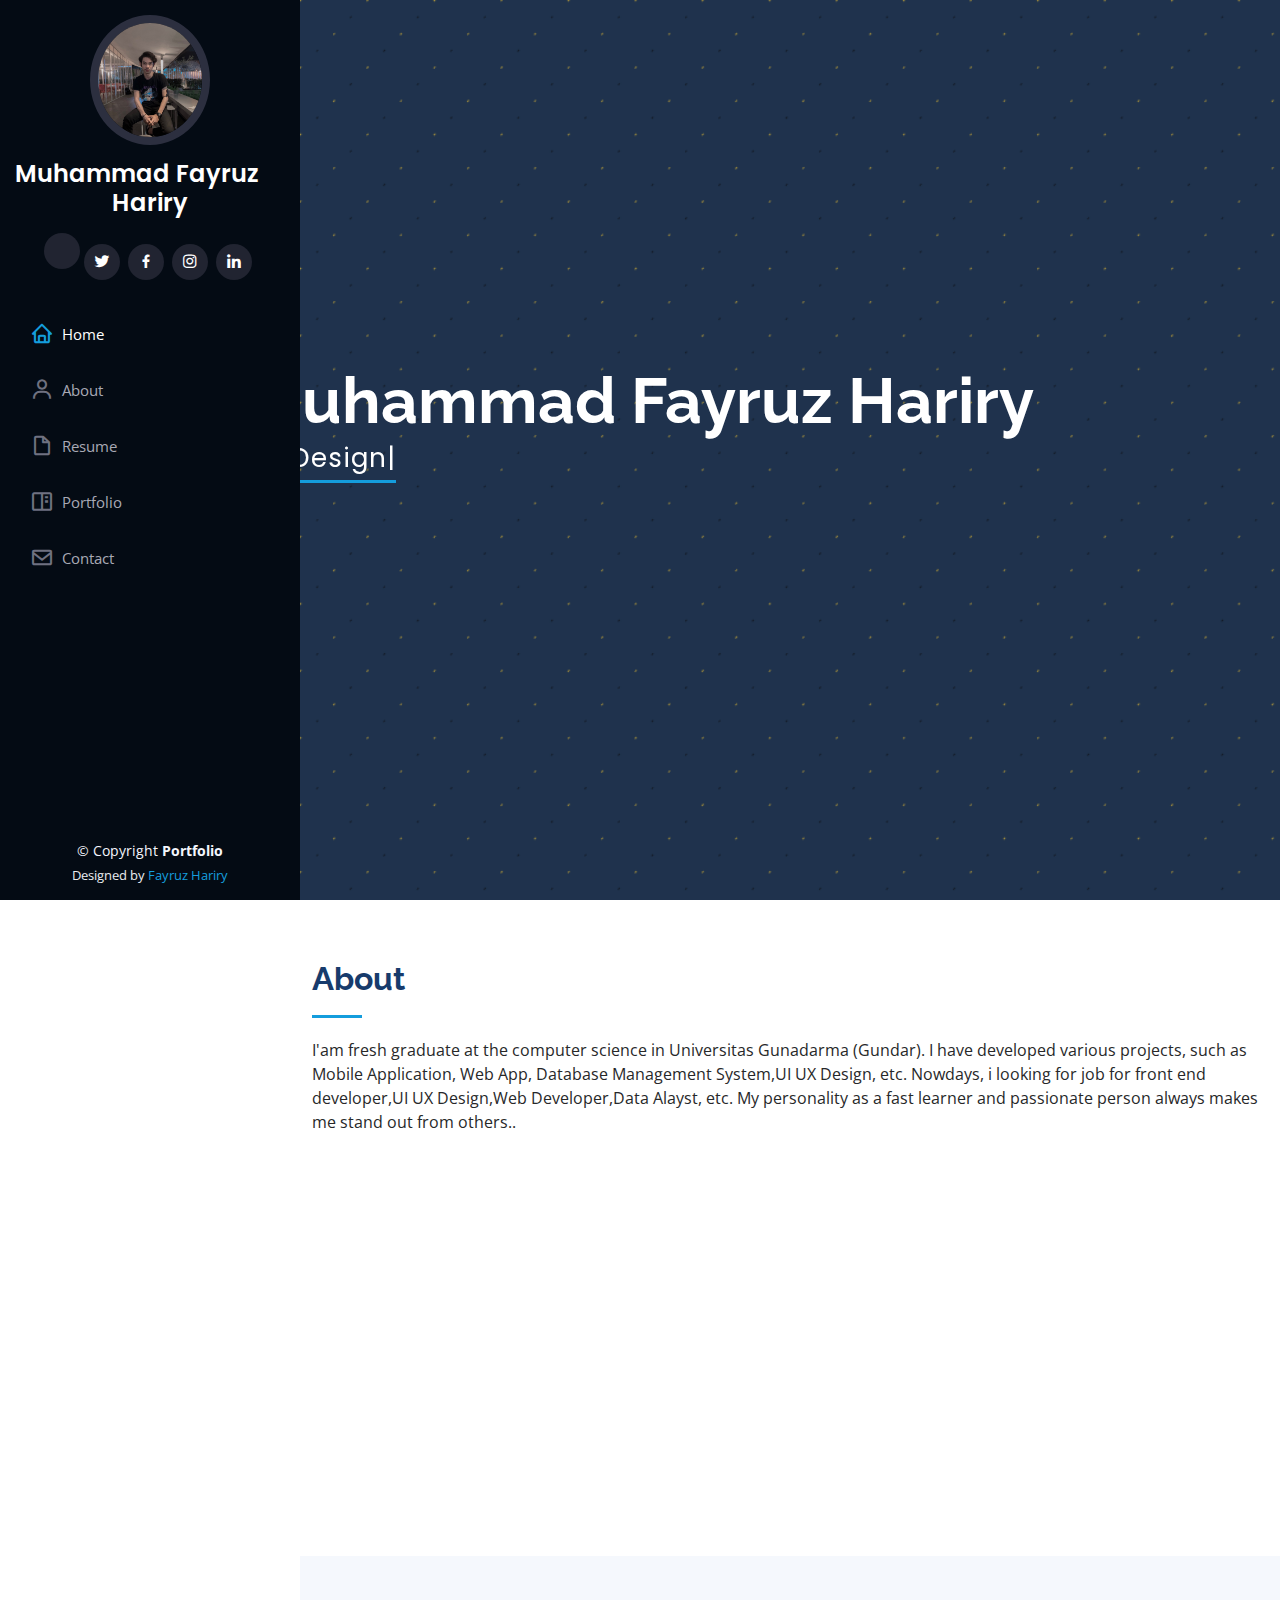
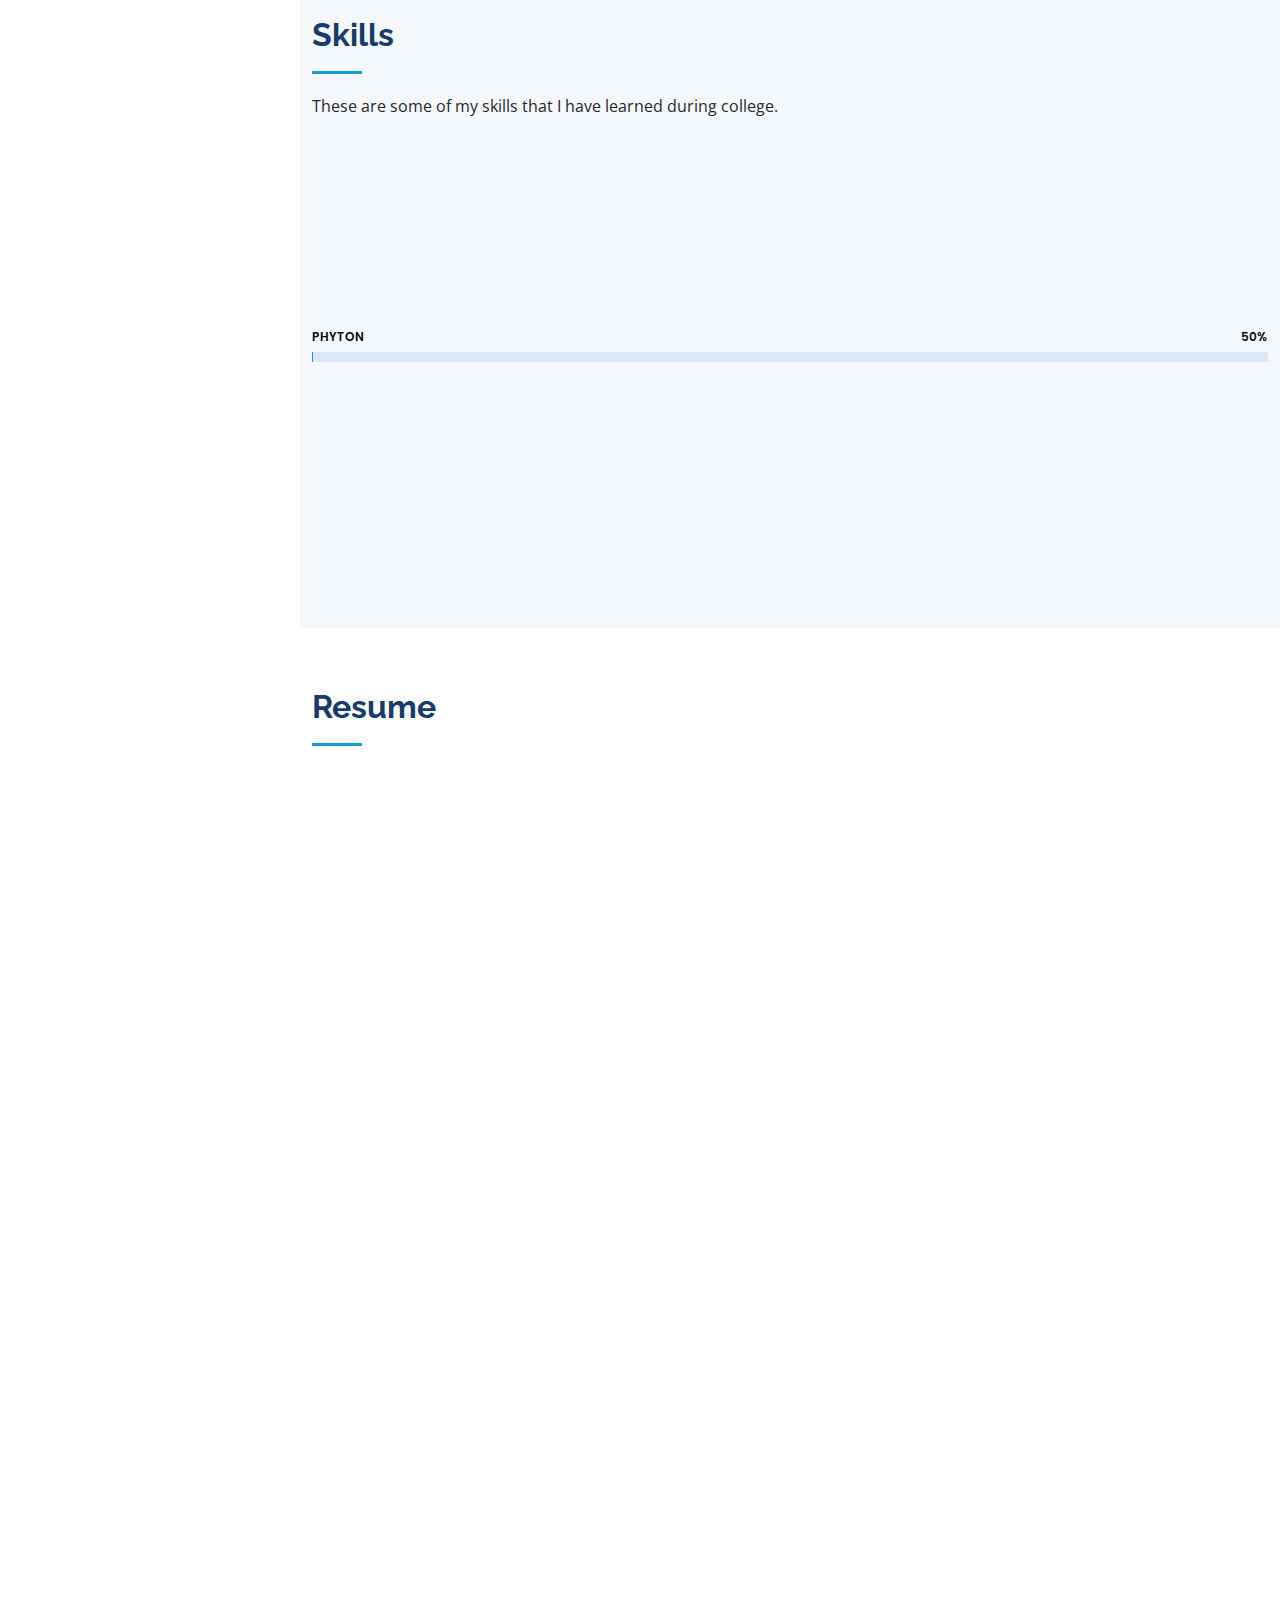
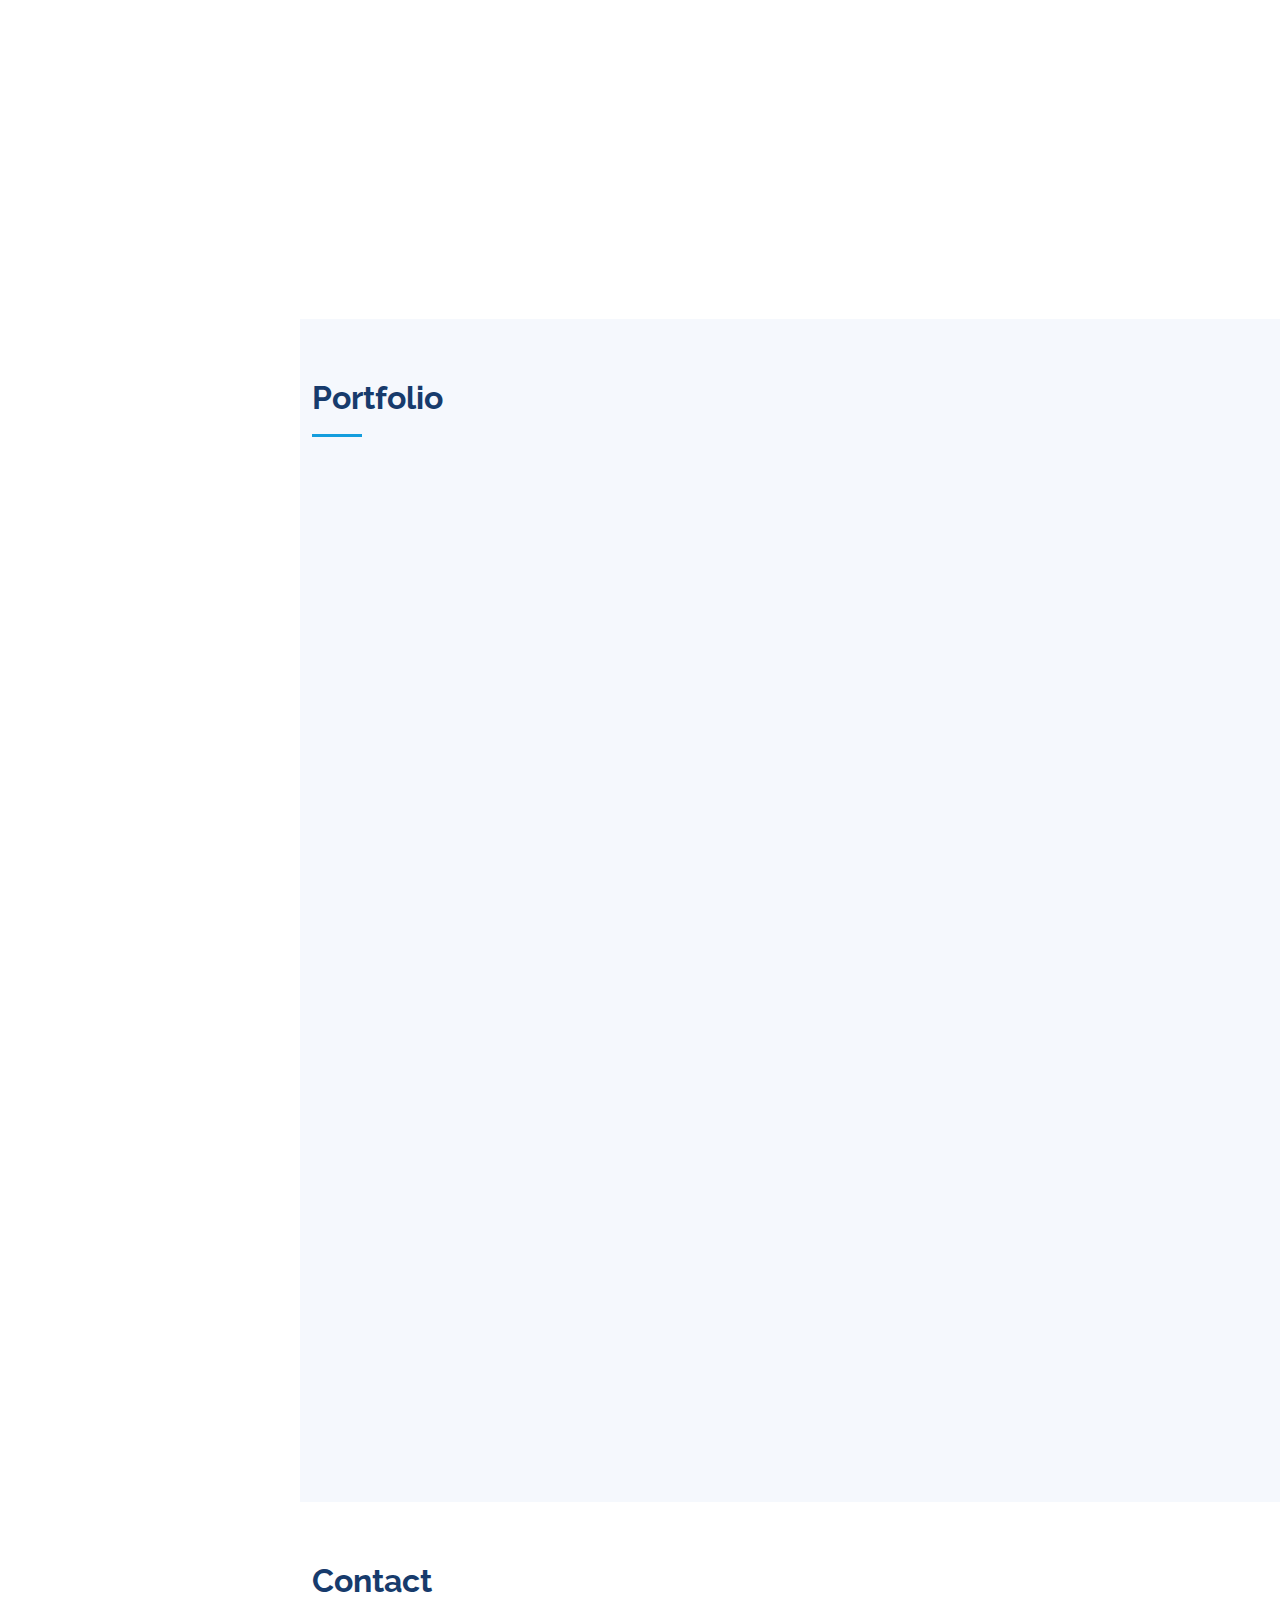
<file: index.html>
<!DOCTYPE html>
<html lang="en">

<head>

  <title>Website Portfolio - Index</title>
  <meta content="" name="description">
  <meta content="" name="keywords">

  <!-- Favicons -->
  <link href="assets/img/fayruz.jpeg" rel="icon">
  <link href="assets/img/fayruz.jpeg" rel="apple-touch-icon">

  <!-- Google Fonts -->
  <link href="https://fonts.googleapis.com/css?family=Open+Sans:300,300i,400,400i,600,600i,700,700i|Raleway:300,300i,400,400i,500,500i,600,600i,700,700i|Poppins:300,300i,400,400i,500,500i,600,600i,700,700i" rel="stylesheet">

  <!-- Vendor CSS Files -->
  <link href="assets/vendor/aos/aos.css" rel="stylesheet">
  <link href="assets/vendor/bootstrap/css/bootstrap.min.css" rel="stylesheet">
  <link href="assets/vendor/bootstrap-icons/bootstrap-icons.css" rel="stylesheet">
  <link href="assets/vendor/boxicons/css/boxicons.min.css" rel="stylesheet">
  <link href="assets/vendor/glightbox/css/glightbox.min.css" rel="stylesheet">
  <link href="assets/vendor/swiper/swiper-bundle.min.css" rel="stylesheet">

  <!-- Template Main CSS File -->
  <link href="assets/css/style1.css" rel="stylesheet">

  <!-- =======================================================
  * Template Name: iPortfolio - v3.7.0
  * Template URL: https://bootstrapmade.com/iportfolio-bootstrap-portfolio-websites-template/
  * Author: BootstrapMade.com
  * License: https://bootstrapmade.com/license/
  ======================================================== -->
</head>

<body>

  <!-- ======= Mobile nav toggle button ======= -->
  <i class="bi bi-list mobile-nav-toggle d-xl-none"></i>

  <!-- ======= Header ======= -->
  <header id="header">
    <div class="d-flex flex-column">

      <div class="profile">
        <img src="assets/img/fayruz.jpeg" alt="" class="img-fluid rounded-circle">
        <h1 class="text-light"><a href="index.html">Muhammad Fayruz Hariry</h1>
        <div class="social-links mt-3 text-center">
          <a href="https://twitter.com/fayruzhariry" target="_blank" class="twitter"><i class="bx bxl-twitter"></i></a>
          <a href="https://www.facebook.com/fayruz.hariry/" target="_blank" class="facebook"><i class="bx bxl-facebook"></i></a>
          <a href="https://www.instagram.com/fayruzhariry/"  target="_blank"class="instagram"><i class="bx bxl-instagram"></i></a>
          <a href="https://www.linkedin.com/in/fayruz-hariry-027bb1176/" target="_blank" class="linkedin"><i class="bx bxl-linkedin"></i></a>
        </div>
      </div>

      <nav id="navbar" class="nav-menu navbar">
        <ul>
          <li><a href="#hero" class="nav-link scrollto active"><i class="bx bx-home"></i> <span>Home</span></a></li>
          <li><a href="#about" class="nav-link scrollto"><i class="bx bx-user"></i> <span>About</span></a></li>
          <li><a href="#resume" class="nav-link scrollto"><i class="bx bx-file-blank"></i> <span>Resume</span></a></li>
          <li><a href="#portfolio" class="nav-link scrollto"><i class="bx bx-book-content"></i> <span>Portfolio</span></a></li>
          <li><a href="#contact" class="nav-link scrollto"><i class="bx bx-envelope"></i> <span>Contact</span></a></li>
        </ul>
      </nav><!-- .nav-menu -->
    </div>
  </header><!-- End Header -->

  <!-- ======= Hero Section ======= -->
  <section id="hero" class="d-flex flex-column justify-content-center align-items-center">
    <div class="hero-container" data-aos="fade-in">
      <h1>Muhammad Fayruz Hariry</h1>
      <p>I'm <span class="typed" data-typed-items="Designer,Front End Developer,Back End Develper,Web Developer"></span></p>
    </div>
  </section><!-- End Hero -->

  <main id="main">

    <!-- ======= About Section ======= -->
    <section id="about" class="about">
      <div class="container">

        <div class="section-title">
          <h2>About</h2>
          <p> I'am fresh graduate at the computer science in Universitas Gunadarma (Gundar). I have developed various projects, such as Mobile Application, Web App, Database Management System,UI UX Design, etc. Nowdays, i looking for job for front end developer,UI UX Design,Web Developer,Data Alayst, etc. My personality as a fast learner and passionate person always makes me stand out from others..</p>
        </div>

        <div class="row">
          <div class="col-lg-4" data-aos="fade-right">
            <img src="assets/img/fayruz.jpeg" class="img-fluid" alt="">
          </div>
          <div class="col-lg-8 pt-4 pt-lg-0 content" data-aos="fade-left">
            <h3>Front End Developer &amp; Web Developer.</h3>
            <p class="fst-italic">
             A brief description of my biodata is below
            </p>
            <div class="row">
              <div class="col-lg-6">
                <ul>
                  <li><i class="bi bi-chevron-right"></i> <strong>Birthday:</strong> <span>21 Februari 1999</span></li>
                  <li><i class="bi bi-chevron-right"></i> <strong>Website:</strong> <span>https://porto-phi.vercel.app/</span></li>
                  <li><i class="bi bi-chevron-right"></i> <strong>Phone:</strong> <span>+62 813 8209 4982</span></li>
                  <li><i class="bi bi-chevron-right"></i> <strong>City:</strong> <span>Tangerang,Banten Indonesia</span></li>
                </ul>
              </div>
              <div class="col-lg-6">
                <ul>
                  <li><i class="bi bi-chevron-right"></i> <strong>Age:</strong> <span>23</span></li>
                  <li><i class="bi bi-chevron-right"></i> <strong>Degree:</strong> <span>Bachelor Degree in Information System</span></li>
                  <li><i class="bi bi-chevron-right"></i> <strong>Email :</strong> <span>fayruzhariryy@gmail.com</span></li>
                  <li><i class="bi bi-chevron-right"></i> <strong>Freelance:</strong> <span>Available</span></li>
                </ul>
              </div>
            </div>
            <p>
            </p>
          </div>
        </div>

      </div>
    </section><!-- End About Section -->


    <!-- ======= Skills Section ======= -->
    <section id="skills" class="skills section-bg">
      <div class="container">

        <div class="section-title">
          <h2>Skills</h2>
          <p>These are some of my skills that I have learned during college.</p>
        </div>

        <div class="row skills-content">

          <div class="col-lg-6" data-aos="fade-up">

            <div class="progress">
              <span class="skill">HTML <i class="val">80%</i></span>
              <div class="progress-bar-wrap">
                <div class="progress-bar" role="progressbar" aria-valuenow="80" aria-valuemin="0" aria-valuemax="100"></div>
              </div>
            </div>

            <div class="progress">
              <span class="skill">CSS <i class="val">70%</i></span>
              <div class="progress-bar-wrap">
                <div class="progress-bar" role="progressbar" aria-valuenow="70" aria-valuemin="0" aria-valuemax="100"></div>
              </div>
            </div>

            <div class="progress">
              <span class="skill">JavaScript <i class="val">70%</i></span>
              <div class="progress-bar-wrap">
                <div class="progress-bar" role="progressbar" aria-valuenow="70" aria-valuemin="0" aria-valuemax="100"></div>
              </div>
            </div>

          </div>

          <div class="progress">
            <span class="skill">Phyton <i class="val">50%</i></span>
            <div class="progress-bar-wrap">
              <div class="progress-bar" role="progressbar" aria-valuenow="50" aria-valuemin="0" aria-valuemax="100"></div>
            </div>
          </div>

        </div>

          <div class="col-lg-6" data-aos="fade-up" data-aos-delay="100">

            <div class="progress">
              <span class="skill">PHP <i class="val">80%</i></span>
              <div class="progress-bar-wrap">
                <div class="progress-bar" role="progressbar" aria-valuenow="80" aria-valuemin="0" aria-valuemax="100"></div>
              </div>
            </div>

            <div class="progress">
              <span class="skill">Laravel <i class="val">70%</i></span>
              <div class="progress-bar-wrap">
                <div class="progress-bar" role="progressbar" aria-valuenow="70" aria-valuemin="0" aria-valuemax="100"></div>
              </div>
            </div>

            <div class="progress">
              <span class="skill">Photoshop <i class="val">55%</i></span>
              <div class="progress-bar-wrap">
                <div class="progress-bar" role="progressbar" aria-valuenow="55" aria-valuemin="0" aria-valuemax="100"></div>
              </div>
            </div>

          </div>

        </div>

      </div>
    </section><!-- End Skills Section -->

    <!-- ======= Resume Section ======= -->
    <section id="resume" class="resume">
      <div class="container">

        <div class="section-title">
          <h2>Resume</h2>
          <p></p>
        </div>

        <div class="row">
          <div class="col-lg-6" data-aos="fade-up">
            <h3 class="resume-title">Sumary</h3>
            <div class="resume-item pb-0">
              <h4>Muhammad Fayruz Hariry</h4>
              <p><em> 2 years experience in making websites during my college life I have created 3 different websites</em></p>
              <ul>
                <li>Komplek Departemen Keuangan Jalan Merapi No 22,Tangerang Banten</li>
                <li>0813 8209 4982</li>
                <li>fayruzhariryy@gmail.com</li>
              </ul>
            </div>

            <h3 class="resume-title">Education</h3>
            <div class="resume-item">
              <h4>Bachelor Degree &amp; Information System</h4>
              <h5>2017 - 2021</h5>
              <p><em>Gunadarma University</em></p>
              <p>Mengikuti Seminar
               <p>" Approaching Artical Intelligence on Liberating Human Needs"</p> 
               <p>" Be More Productive with Visual Intelligent System"</p> 
                Mengikuti Workshop
                <p>"Building Website Using HTML 5"</p>
                Mengikuti Lomba
                <p>"UI/UX Competition 2020"</p>
            </div>
          <div class="col-lg-6" data-aos="fade-up" data-aos-delay="100">
            <h3 class="resume-title">Professional Experience</h3>
            <div class="resume-item">
              <h4>Indonesian Contemporary Art And Design</h4>
              <h5>October 2019 - Desember 2019</h5>
              <p><em>Art Handling</em></p>
              <ul>
                <li>Set the layout of the painting</li>
                <li>Decorating exhibitions </li>
                <li>Displaying paintings or items to be displayed</li>
              </ul>
            </div>
            <div class="col-lg-6" data-aos="fade-up" data-aos-delay="100">
              <h3 class="resume-title">Professional Experience</h3>
              <div class="resume-item">
                <h4>Pekan Olahraga Banten</h4>
                <h5>Januari 2018 - February 2018</h5>
                <p><em>Liaison Officer</em></p>
                <ul>
                  <li>Monitoring athletes</li>
                  <li>Provide information to athletes about the venue </li>
                  <li>Accompany Athletes at the opening and closing</li>
                </ul>
              </div>
            <div class="resume-item">
              <h4>Big Bad Wolf</h4>
              <h5>February 2020 - March 2020</h5>
              <p><em>Spotting</em></p>
              <ul>
                <li>Arrange various kinds of books to give to the Floor section</li>
                <li>Set book code</li>
                <li>Pay attention if the book on the floor is about to run out, then it must be delivered again</li>
              </ul>
            </div>
          </div>
        </div>

      </div>
    </section><!-- End Resume Section -->

    <!-- ======= Portfolio Section ======= -->
    <section id="portfolio" class="portfolio section-bg">
      <div class="container">

        <div class="section-title">
          <h2>Portfolio</h2>
        </div>

        <div class="row" data-aos="fade-up">
          <div class="col-lg-12 d-flex justify-content-center">
            <ul id="portfolio-flters">
              <li data-filter="*" class="filter-active">All</li>
              <li data-filter=".filter-app">App</li>
              <li data-filter=".filter-web">Web</li>
            </ul>
          </div>
        </div>

        <div class="row portfolio-container" data-aos="fade-up" data-aos-delay="100">

          <div class="col-lg-4 col-md-6 portfolio-item filter-app">
            <div class="portfolio-wrap">
              <img src="assets/img/portfolio/LoginPSB.PNG" class="img-fluid" alt="">
              <div class="portfolio-links">
                <a href="assets/img/portfolio/LoginPSB.PNG" data-gallery="portfolioGallery" class="portfolio-lightbox" title="App 1"><i class="bx bx-plus"></i></a>
              </div>
            </div>
          </div>

          <div class="col-lg-4 col-md-6 portfolio-item filter-web">
            <div class="portfolio-wrap">
              <img src="assets/img/portfolio/mapel.png" class="img-fluid" alt="">
              <div class="portfolio-links">
                <a href="assets/img/portfolio/mapel.png" data-gallery="portfolioGallery" class="portfolio-lightbox" title="Web 3"><i class="bx bx-plus"></i></a>
              </div>
            </div>
          </div>

          <div class="col-lg-4 col-md-6 portfolio-item filter-app">
            <div class="portfolio-wrap">
              <img src="assets/img/portfolio/jadwal.png" class="img-fluid" alt="">
              <div class="portfolio-links">
                <a href="assets/img/portfolio/jadwal.png" data-gallery="portfolioGallery" class="portfolio-lightbox" title="App 2"><i class="bx bx-plus"></i></a>
              </div>
            </div>
          </div>

          <div class="col-lg-4 col-md-6 portfolio-item filter-card">
            <div class="portfolio-wrap">
              <img src="assets/img/portfolio/pembayaran.png" class="img-fluid" alt="">
              <div class="portfolio-links">
                <a href="assets/img/portfolio/pembayaran.png" data-gallery="portfolioGallery" class="portfolio-lightbox" title="Card 2"><i class="bx bx-plus"></i></a>
              </div>
            </div>
          </div>

          <div class="col-lg-4 col-md-6 portfolio-item filter-web">
            <div class="portfolio-wrap">
              <img src="assets/img/portfolio/uiux1.jpeg" class="img-fluid" alt="">
              <div class="portfolio-links">
                <a href="assets/img/portfolio/uiux1.jpeg" data-gallery="portfolioGallery" class="portfolio-lightbox" title="Web 2"><i class="bx bx-plus"></i></a>
              </div>
            </div>
          </div>

          <div class="col-lg-4 col-md-6 portfolio-item filter-app">
            <div class="portfolio-wrap">
              <img src="assets/img/portfolio/uiux2.jpeg" class="img-fluid" alt="">
              <div class="portfolio-links">
                <a href="assets/img/portfolio/uiux2.jpeg" data-gallery="portfolioGallery" class="portfolio-lightbox" title="App 3"><i class="bx bx-plus"></i></a>
              </div>
            </div>
          </div>

          <div class="col-lg-4 col-md-6 portfolio-item filter-app">
            <div class="portfolio-wrap">
              <img src="assets/img/portfolio/frasa.PNG" class="img-fluid" alt="">
              <div class="portfolio-links">
                <a href="assets/img/portfolio/frasa.PNG" data-gallery="portfolioGallery" class="portfolio-lightbox" title="App 3"><i class="bx bx-plus"></i></a>
              </div>
            </div>
          </div>

          <div class="col-lg-4 col-md-6 portfolio-item filter-app">
            <div class="portfolio-wrap">
              <img src="assets/img/portfolio/frasa1.PNG" class="img-fluid" alt="">
              <div class="portfolio-links">
                <a href="assets/img/portfolio/frasa1.PNG" data-gallery="portfolioGallery" class="portfolio-lightbox" title="App 3"><i class="bx bx-plus"></i></a>
              </div>
            </div>
          </div>

          <div class="col-lg-4 col-md-6 portfolio-item filter-app">
            <div class="portfolio-wrap">
              <img src="assets/img/portfolio/frasa2.PNG" class="img-fluid" alt="">
              <div class="portfolio-links">
                <a href="assets/img/portfolio/frasa2.PNG" data-gallery="portfolioGallery" class="portfolio-lightbox" title="App 3"><i class="bx bx-plus"></i></a>
              </div>
            </div>
          </div>


          <div class="col-lg-4 col-md-6 portfolio-item filter-card">
            <div class="portfolio-wrap">
              <img src="assets/img/portfolio/pasha.PNG" class="img-fluid" alt="">
              <div class="portfolio-links">
                <a href="assets/img/portfolio/pasha.PNG" data-gallery="portfolioGallery" class="portfolio-lightbox" title="Card 1"><i class="bx bx-plus"></i></a>
              </div>
            </div>
          </div>

          <div class="col-lg-4 col-md-6 portfolio-item filter-card">
            <div class="portfolio-wrap">
              <img src="assets/img/portfolio/pasha3.PNG" class="img-fluid" alt="">
              <div class="portfolio-links">
                <a href="assets/img/portfolio/pasha3.PNG" data-gallery="portfolioGallery" class="portfolio-lightbox" title="Card 3"><i class="bx bx-plus"></i></a>
              </div>
            </div>
          </div>


        </div>

      </div>
    </section><!-- End Portfolio Section -->


    <!-- ======= Contact Section ======= -->
    <section id="contact" class="contact">
      <div class="container">

        <div class="section-title">
          <h2>Contact</h2>
        </div>

        <div class="row" data-aos="fade-in">

          <div class="col-lg-5 d-flex align-items-stretch">
            <div class="info">
              <div class="address">
                <i class="bi bi-geo-alt"></i>
                <h4>Location:</h4>
                <p>Komplek Departemen Keuangan Jalan Merapi No 22,RT 03 RW 06 Kode Pos 15157 Tangerang,Banten</p>
              </div>

              <div class="email">
                <i class="bi bi-envelope"></i>
                <h4>Email:</h4>
                <p>fayruzhariryy@gmail.com</p>
              </div>

              <div class="phone">
                <i class="bi bi-phone"></i>
                <h4>Call:</h4>
                <p>+62 081382094982</p>
              </div>
              <iframe src="https://www.google.com/maps/embed?pb=!1m14!1m8!1m3!1d1983.2000106749792!2d106.7098567!3d-6.2108551!3m2!1i1024!2i768!4f13.1!3m3!1m2!1s0x2e69f9e54eebf50f%3A0x5e1eb15bc09f4de7!2sKomplek%20Departemen%20Keuangan%2C%20Ciledug!5e0!3m2!1sid!2sid!4v1638804223113!5m2!1sid!2sid"  frameborder="0" style="border:0; width: 100%; height: 290px;" allowfullscreen loading="lazy"></iframe>
            </div>

          </div>

          <div class="col-lg-7 mt-5 mt-lg-0 d-flex align-items-stretch">
            <form action="forms/contact.php" method="post" role="form" class="php-email-form">
              <div class="row">
                <div class="form-group col-md-6">
                  <label for="name">Your Name</label>
                  <input type="text" name="name" class="form-control" id="name" required>
                </div>
                <div class="form-group col-md-6">
                  <label for="name">Your Email</label>
                  <input type="email" class="form-control" name="email" id="email" required>
                </div>
              </div>
              <div class="form-group">
                <label for="name">Subject</label>
                <input type="text" class="form-control" name="subject" id="subject" required>
              </div>
              <div class="form-group">
                <label for="name">Message</label>
                <textarea class="form-control" name="message" rows="10" required></textarea>
              </div>
              <div class="my-3">
                <div class="loading">Loading</div>
                <div class="error-message"></div>
                <div class="sent-message">Your message has been sent. Thank you!</div>
              </div>
              <div class="text-center"><button type="submit">Send Message</button></div>
            </form>
          </div>

        </div>

      </div>
    </section><!-- End Contact Section -->

  </main><!-- End #main -->

  <!-- ======= Footer ======= -->
  <footer id="footer">
    <div class="container">
      <div class="copyright">
        &copy; Copyright <strong><span>Portfolio</span></strong>
      </div>
      <div class="credits">
        <!-- All the links in the footer should remain intact. -->
        <!-- You can delete the links only if you purchased the pro version. -->
        <!-- Licensing information: https://bootstrapmade.com/license/ -->
        <!-- Purchase the pro version with working PHP/AJAX contact form: https://bootstrapmade.com/iportfolio-bootstrap-portfolio-websites-template/ -->
        Designed by <a href="https://bootstrapmade.com/">Fayruz Hariry</a>
      </div>
    </div>
  </footer><!-- End  Footer -->

  <a href="#" class="back-to-top d-flex align-items-center justify-content-center"><i class="bi bi-arrow-up-short"></i></a>

  <!-- Vendor JS Files -->
  <script src="assets/vendor/purecounter/purecounter.js"></script>
  <script src="assets/vendor/aos/aos.js"></script>
  <script src="assets/vendor/bootstrap/js/bootstrap.bundle.min.js"></script>
  <script src="assets/vendor/glightbox/js/glightbox.min.js"></script>
  <script src="assets/vendor/isotope-layout/isotope.pkgd.min.js"></script>
  <script src="assets/vendor/swiper/swiper-bundle.min.js"></script>
  <script src="assets/vendor/typed.js/typed.min.js"></script>
  <script src="assets/vendor/waypoints/noframework.waypoints.js"></script>
  <script src="assets/vendor/php-email-form/validate.js"></script>

  <!-- Template Main JS File -->
  <script src="assets/js/main.js"></script>

</body>

</html>
</file>
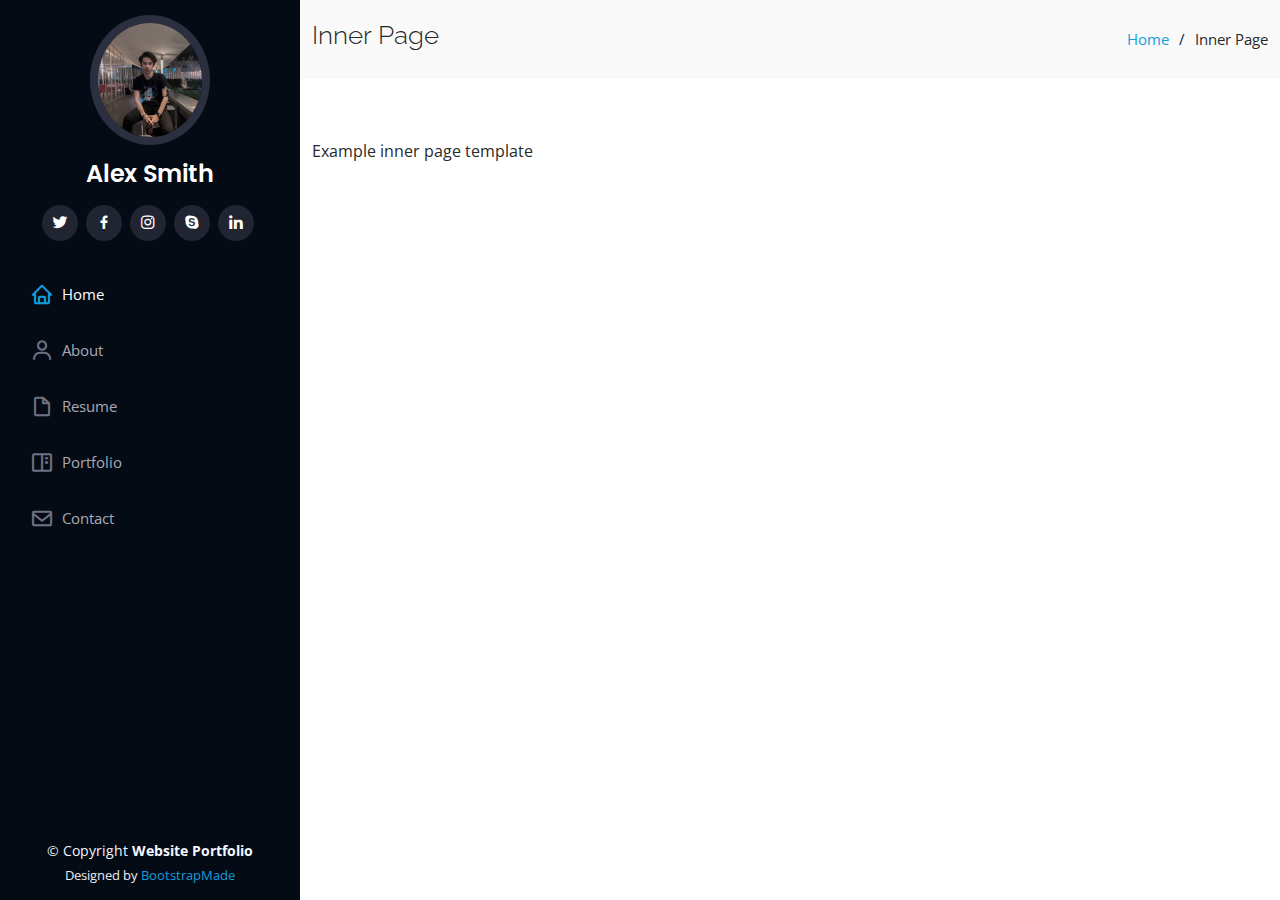
<file: inner-page.html>
<!DOCTYPE html>
<html lang="en">

<head>
  <meta charset="utf-8">
  <meta content="width=device-width, initial-scale=1.0" name="viewport">

  <title>Website Portfolio</title>
  <meta content="" name="description">
  <meta content="" name="keywords">

  <!-- Favicons -->
  <link href="assets/img/fayruz.jpeg" rel="icon">
  <link href="assets/img/fayruz.jpeg" rel="apple-touch-icon">

  <!-- Google Fonts -->
  <link href="https://fonts.googleapis.com/css?family=Open+Sans:300,300i,400,400i,600,600i,700,700i|Raleway:300,300i,400,400i,500,500i,600,600i,700,700i|Poppins:300,300i,400,400i,500,500i,600,600i,700,700i" rel="stylesheet">

  <!-- Vendor CSS Files -->
  <link href="assets/vendor/aos/aos.css" rel="stylesheet">
  <link href="assets/vendor/bootstrap/css/bootstrap.min.css" rel="stylesheet">
  <link href="assets/vendor/bootstrap-icons/bootstrap-icons.css" rel="stylesheet">
  <link href="assets/vendor/boxicons/css/boxicons.min.css" rel="stylesheet">
  <link href="assets/vendor/glightbox/css/glightbox.min.css" rel="stylesheet">
  <link href="assets/vendor/swiper/swiper-bundle.min.css" rel="stylesheet">

  <!-- Template Main CSS File -->
  <link href="assets/css/style.css" rel="stylesheet">

  <!-- =======================================================
  * Template Name: iPortfolio - v3.7.0
  * Template URL: https://bootstrapmade.com/iportfolio-bootstrap-portfolio-websites-template/
  * Author: BootstrapMade.com
  * License: https://bootstrapmade.com/license/
  ======================================================== -->
</head>

<body>

  <!-- ======= Mobile nav toggle button ======= -->
  <i class="bi bi-list mobile-nav-toggle d-xl-none"></i>

  <!-- ======= Header ======= -->
  <header id="header">
    <div class="d-flex flex-column">

      <div class="profile">
        <img src="assets/img/fayruz.jpeg" alt="" class="img-fluid rounded-circle">
        <h1 class="text-light"><a href="index.html">Alex Smith</a></h1>
        <div class="social-links mt-3 text-center">
          <a href="#" class="twitter"><i class="bx bxl-twitter"></i></a>
          <a href="#" class="facebook"><i class="bx bxl-facebook"></i></a>
          <a href="#" class="instagram"><i class="bx bxl-instagram"></i></a>
          <a href="#" class="google-plus"><i class="bx bxl-skype"></i></a>
          <a href="#" class="linkedin"><i class="bx bxl-linkedin"></i></a>
        </div>
      </div>

      <nav id="navbar" class="nav-menu navbar">
        <ul>
          <li><a href="#hero" class="nav-link scrollto active"><i class="bx bx-home"></i> <span>Home</span></a></li>
          <li><a href="#about" class="nav-link scrollto"><i class="bx bx-user"></i> <span>About</span></a></li>
          <li><a href="#resume" class="nav-link scrollto"><i class="bx bx-file-blank"></i> <span>Resume</span></a></li>
          <li><a href="#portfolio" class="nav-link scrollto"><i class="bx bx-book-content"></i> <span>Portfolio</span></a></li>
          <li><a href="#contact" class="nav-link scrollto"><i class="bx bx-envelope"></i> <span>Contact</span></a></li>
        </ul>
      </nav><!-- .nav-menu -->
    </div>
  </header><!-- End Header -->

  <main id="main">

    <!-- ======= Breadcrumbs ======= -->
    <section class="breadcrumbs">
      <div class="container">

        <div class="d-flex justify-content-between align-items-center">
          <h2>Inner Page</h2>
          <ol>
            <li><a href="index.html">Home</a></li>
            <li>Inner Page</li>
          </ol>
        </div>

      </div>
    </section><!-- End Breadcrumbs -->

    <section class="inner-page">
      <div class="container">
        <p>
          Example inner page template
        </p>
      </div>
    </section>

  </main><!-- End #main -->

  <!-- ======= Footer ======= -->
  <footer id="footer">
    <div class="container">
      <div class="copyright">
        &copy; Copyright <strong><span>Website Portfolio</span></strong>
      </div>
      <div class="credits">
        <!-- All the links in the footer should remain intact. -->
        <!-- You can delete the links only if you purchased the pro version. -->
        <!-- Licensing information: https://bootstrapmade.com/license/ -->
        <!-- Purchase the pro version with working PHP/AJAX contact form: https://bootstrapmade.com/iportfolio-bootstrap-portfolio-websites-template/ -->
        Designed by <a href="https://bootstrapmade.com/">BootstrapMade</a>
      </div>
    </div>
  </footer><!-- End  Footer -->

  <a href="#" class="back-to-top d-flex align-items-center justify-content-center"><i class="bi bi-arrow-up-short"></i></a>

  <!-- Vendor JS Files -->
  <script src="assets/vendor/purecounter/purecounter.js"></script>
  <script src="assets/vendor/aos/aos.js"></script>
  <script src="assets/vendor/bootstrap/js/bootstrap.bundle.min.js"></script>
  <script src="assets/vendor/glightbox/js/glightbox.min.js"></script>
  <script src="assets/vendor/isotope-layout/isotope.pkgd.min.js"></script>
  <script src="assets/vendor/swiper/swiper-bundle.min.js"></script>
  <script src="assets/vendor/typed.js/typed.min.js"></script>
  <script src="assets/vendor/waypoints/noframework.waypoints.js"></script>
  <script src="assets/vendor/php-email-form/validate.js"></script>

  <!-- Template Main JS File -->
  <script src="assets/js/main.js"></script>

</body>

</html>
</file>
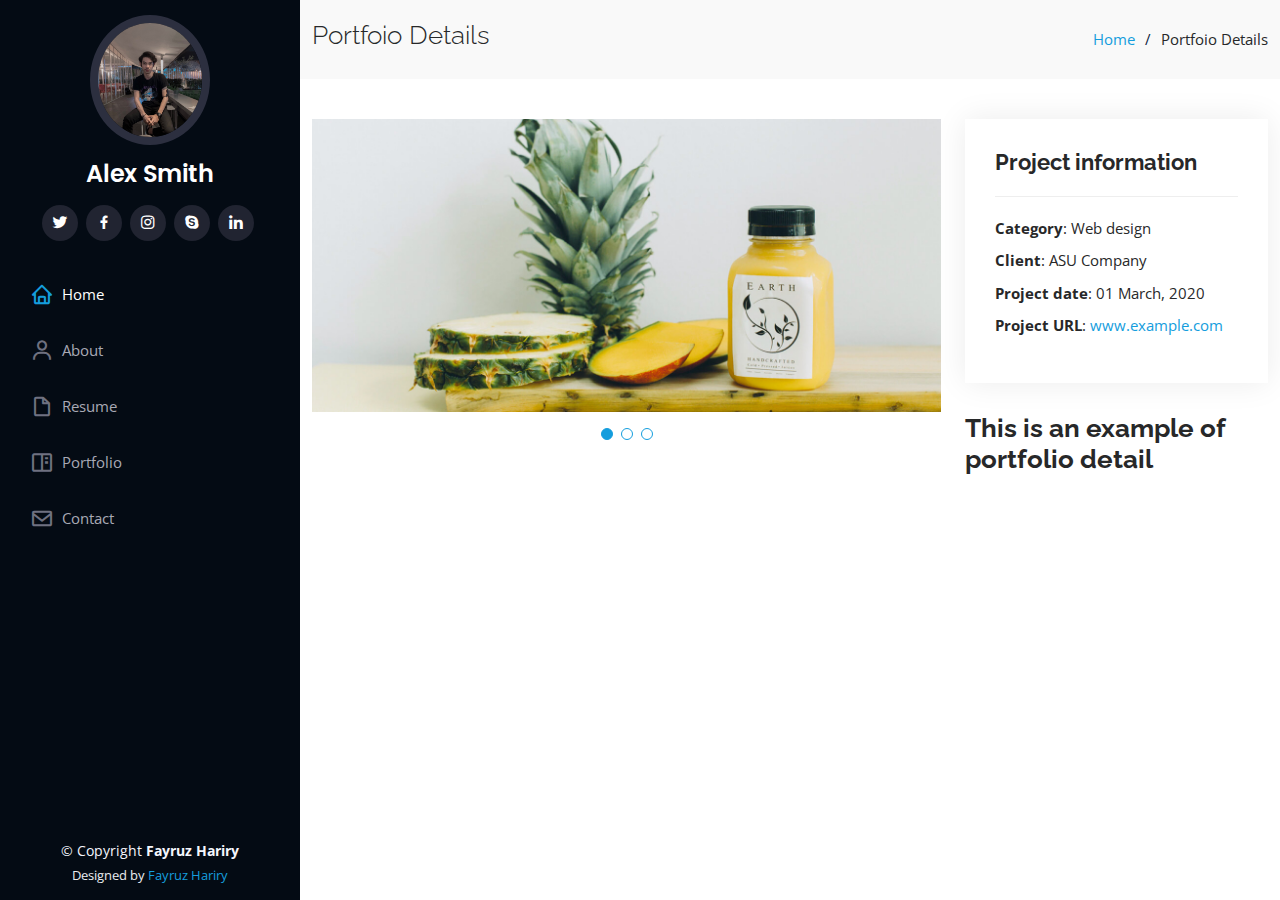
<file: portfolio-details.html>
<!DOCTYPE html>
<html lang="en">

<head>
  <meta charset="utf-8">
  <meta content="width=device-width, initial-scale=1.0" name="viewport">

  <title>Portfolio Details</title>
  <meta content="" name="description">
  <meta content="" name="keywords">

  <!-- Favicons -->
  <link href="assets/img/favicon.png" rel="icon">
  <link href="assets/img/apple-touch-icon.png" rel="apple-touch-icon">

  <!-- Google Fonts -->
  <link href="https://fonts.googleapis.com/css?family=Open+Sans:300,300i,400,400i,600,600i,700,700i|Raleway:300,300i,400,400i,500,500i,600,600i,700,700i|Poppins:300,300i,400,400i,500,500i,600,600i,700,700i" rel="stylesheet">

  <!-- Vendor CSS Files -->
  <link href="assets/vendor/aos/aos.css" rel="stylesheet">
  <link href="assets/vendor/bootstrap/css/bootstrap.min.css" rel="stylesheet">
  <link href="assets/vendor/bootstrap-icons/bootstrap-icons.css" rel="stylesheet">
  <link href="assets/vendor/boxicons/css/boxicons.min.css" rel="stylesheet">
  <link href="assets/vendor/glightbox/css/glightbox.min.css" rel="stylesheet">
  <link href="assets/vendor/swiper/swiper-bundle.min.css" rel="stylesheet">

  <!-- Template Main CSS File -->
  <link href="assets/css/style.css" rel="stylesheet">

  <!-- =======================================================
  * Template Name: iPortfolio - v3.7.0
  * Template URL: https://bootstrapmade.com/iportfolio-bootstrap-portfolio-websites-template/
  * Author: BootstrapMade.com
  * License: https://bootstrapmade.com/license/
  ======================================================== -->
</head>

<body>

  <!-- ======= Mobile nav toggle button ======= -->
  <i class="bi bi-list mobile-nav-toggle d-xl-none"></i>

  <!-- ======= Header ======= -->
  <header id="header">
    <div class="d-flex flex-column">

      <div class="profile">
        <img src="assets/img/fayruz.jpeg" alt="" class="img-fluid rounded-circle">
        <h1 class="text-light"><a href="index.html">Alex Smith</a></h1>
        <div class="social-links mt-3 text-center">
          <a href="#" class="twitter"><i class="bx bxl-twitter"></i></a>
          <a href="#" class="facebook"><i class="bx bxl-facebook"></i></a>
          <a href="#" class="instagram"><i class="bx bxl-instagram"></i></a>
          <a href="#" class="google-plus"><i class="bx bxl-skype"></i></a>
          <a href="#" class="linkedin"><i class="bx bxl-linkedin"></i></a>
        </div>
      </div>

      <nav id="navbar" class="nav-menu navbar">
        <ul>
          <li><a href="#hero" class="nav-link scrollto active"><i class="bx bx-home"></i> <span>Home</span></a></li>
          <li><a href="#about" class="nav-link scrollto"><i class="bx bx-user"></i> <span>About</span></a></li>
          <li><a href="#resume" class="nav-link scrollto"><i class="bx bx-file-blank"></i> <span>Resume</span></a></li>
          <li><a href="#portfolio" class="nav-link scrollto"><i class="bx bx-book-content"></i> <span>Portfolio</span></a></li>
          <li><a href="#contact" class="nav-link scrollto"><i class="bx bx-envelope"></i> <span>Contact</span></a></li>
        </ul>
      </nav><!-- .nav-menu -->
    </div>
  </header><!-- End Header -->

  <main id="main">

    <!-- ======= Breadcrumbs ======= -->
    <section id="breadcrumbs" class="breadcrumbs">
      <div class="container">

        <div class="d-flex justify-content-between align-items-center">
          <h2>Portfoio Details</h2>
          <ol>
            <li><a href="index.html">Home</a></li>
            <li>Portfoio Details</li>
          </ol>
        </div>

      </div>
    </section><!-- End Breadcrumbs -->

    <!-- ======= Portfolio Details Section ======= -->
    <section id="portfolio-details" class="portfolio-details">
      <div class="container">

        <div class="row gy-4">

          <div class="col-lg-8">
            <div class="portfolio-details-slider swiper">
              <div class="swiper-wrapper align-items-center">

                <div class="swiper-slide">
                  <img src="assets/img/portfolio/portfolio-details-1.jpg" alt="">
                </div>

                <div class="swiper-slide">
                  <img src="assets/img/portfolio/portfolio-details-2.jpg" alt="">
                </div>

                <div class="swiper-slide">
                  <img src="assets/img/portfolio/portfolio-details-3.jpg" alt="">
                </div>

              </div>
              <div class="swiper-pagination"></div>
            </div>
          </div>

          <div class="col-lg-4">
            <div class="portfolio-info">
              <h3>Project information</h3>
              <ul>
                <li><strong>Category</strong>: Web design</li>
                <li><strong>Client</strong>: ASU Company</li>
                <li><strong>Project date</strong>: 01 March, 2020</li>
                <li><strong>Project URL</strong>: <a href="#">www.example.com</a></li>
              </ul>
            </div>
            <div class="portfolio-description">
              <h2>This is an example of portfolio detail</h2>
              <p>
              </p>
            </div>
          </div>

        </div>

      </div>
    </section><!-- End Portfolio Details Section -->

  </main><!-- End #main -->

  <!-- ======= Footer ======= -->
  <footer id="footer">
    <div class="container">
      <div class="copyright">
        &copy; Copyright <strong><span>Fayruz Hariry</span></strong>
      </div>
      <div class="credits">
        <!-- All the links in the footer should remain intact. -->
        <!-- You can delete the links only if you purchased the pro version. -->
        <!-- Licensing information: https://bootstrapmade.com/license/ -->
        <!-- Purchase the pro version with working PHP/AJAX contact form: https://bootstrapmade.com/iportfolio-bootstrap-portfolio-websites-template/ -->
        Designed by <a href="https://bootstrapmade.com/">Fayruz Hariry</a>
      </div>
    </div>
  </footer><!-- End  Footer -->

  <a href="#" class="back-to-top d-flex align-items-center justify-content-center"><i class="bi bi-arrow-up-short"></i></a>

  <!-- Vendor JS Files -->
  <script src="assets/vendor/purecounter/purecounter.js"></script>
  <script src="assets/vendor/aos/aos.js"></script>
  <script src="assets/vendor/bootstrap/js/bootstrap.bundle.min.js"></script>
  <script src="assets/vendor/glightbox/js/glightbox.min.js"></script>
  <script src="assets/vendor/isotope-layout/isotope.pkgd.min.js"></script>
  <script src="assets/vendor/swiper/swiper-bundle.min.js"></script>
  <script src="assets/vendor/typed.js/typed.min.js"></script>
  <script src="assets/vendor/waypoints/noframework.waypoints.js"></script>
  <script src="assets/vendor/php-email-form/validate.js"></script>

  <!-- Template Main JS File -->
  <script src="assets/js/main.js"></script>

</body>

</html>
</file>
<file: assets/css/style1.css>
/**
* Template Name: iPortfolio - v3.7.0
* Template URL: https://bootstrapmade.com/iportfolio-bootstrap-portfolio-websites-template/
* Author: BootstrapMade.com
* License: https://bootstrapmade.com/license/
*/

/*--------------------------------------------------------------
# General
--------------------------------------------------------------*/
body {
  font-family: "Open Sans", sans-serif;
  color: #272829;
}

a {
  color: #149ddd;
  text-decoration: none;
}

a:hover {
  color: #37b3ed;
  text-decoration: none;
}

h1, h2, h3, h4, h5, h6 {
  font-family: "Raleway", sans-serif;
}

/*--------------------------------------------------------------
# Back to top button
--------------------------------------------------------------*/
.back-to-top {
  position: fixed;
  visibility: hidden;
  opacity: 0;
  right: 15px;
  bottom: 15px;
  z-index: 996;
  background: #149ddd;
  width: 40px;
  height: 40px;
  border-radius: 50px;
  transition: all 0.4s;
}
.back-to-top i {
  font-size: 28px;
  color: #fff;
  line-height: 0;
}
.back-to-top:hover {
  background: #2eafec;
  color: #fff;
}
.back-to-top.active {
  visibility: visible;
  opacity: 1;
}

/*--------------------------------------------------------------
# Header
--------------------------------------------------------------*/
#header {
  position: fixed;
  top: 0;
  left: 0;
  bottom: 0;
  width: 300px;
  transition: all ease-in-out 0.5s;
  z-index: 9997;
  transition: all 0.5s;
  padding: 0 15px;
  background: #040b14;
  overflow-y: auto;
}
#header .profile img {
  margin: 15px auto;
  display: block;
  width: 120px;
  border: 8px solid #2c2f3f;
}
#header .profile h1 {
  font-size: 24px;
  margin: 0;
  padding: 0;
  font-weight: 600;
  -moz-text-align-last: center;
  text-align-last: center;
  font-family: "Poppins", sans-serif;
}
#header .profile h1 a, #header .profile h1 a:hover {
  color: #fff;
  text-decoration: none;
}
#header .profile .social-links a {
  font-size: 18px;
  display: inline-block;
  background: #212431;
  color: #fff;
  line-height: 1;
  padding: 8px 0;
  margin-right: 4px;
  border-radius: 50%;
  text-align: center;
  width: 36px;
  height: 36px;
  transition: 0.3s;
}
#header .profile .social-links a:hover {
  background: #149ddd;
  color: #fff;
  text-decoration: none;
}

#main {
  margin-left: 300px;
}

@media (max-width: 1199px) {
  #header {
    left: -300px;
  }

  #main {
    margin-left: 0;
  }
}
/*--------------------------------------------------------------
# Navigation Menu
--------------------------------------------------------------*/
/* Desktop Navigation */
.nav-menu {
  padding: 30px 0 0 0;
}
.nav-menu * {
  margin: 0;
  padding: 0;
  list-style: none;
}
.nav-menu > ul > li {
  position: relative;
  white-space: nowrap;
}
.nav-menu a, .nav-menu a:focus {
  display: flex;
  align-items: center;
  color: #a8a9b4;
  padding: 12px 15px;
  margin-bottom: 8px;
  transition: 0.3s;
  font-size: 15px;
}
.nav-menu a i, .nav-menu a:focus i {
  font-size: 24px;
  padding-right: 8px;
  color: #6f7180;
}
.nav-menu a:hover, .nav-menu .active, .nav-menu .active:focus, .nav-menu li:hover > a {
  text-decoration: none;
  color: #fff;
}
.nav-menu a:hover i, .nav-menu .active i, .nav-menu .active:focus i, .nav-menu li:hover > a i {
  color: #149ddd;
}

/* Mobile Navigation */
.mobile-nav-toggle {
  position: fixed;
  right: 15px;
  top: 15px;
  z-index: 9998;
  border: 0;
  font-size: 24px;
  transition: all 0.4s;
  outline: none !important;
  background-color: #149ddd;
  color: #fff;
  width: 40px;
  height: 40px;
  display: inline-flex;
  align-items: center;
  justify-content: center;
  line-height: 0;
  border-radius: 50px;
  cursor: pointer;
}

.mobile-nav-active {
  overflow: hidden;
}
.mobile-nav-active #header {
  left: 0;
}

/*--------------------------------------------------------------
# Hero Section
--------------------------------------------------------------*/
#hero {
  width: 100%;
  height: 100vh;
  background: url("../img/bg.png") top center;
  background-size: cover;
  background-repeat: no-repeat;
}
#hero:before {
  content: "";
  background: rgba(5, 13, 24, 0.3);
  position: absolute;
  bottom: 0;
  top: 0;
  left: 0;
  right: 0;
  z-index: 1;
}
#hero .hero-container {
  position: relative;
  z-index: 2;
  min-width: 300px;
}
#hero h1 {
  margin: 0 0 10px 0;
  font-size: 64px;
  font-weight: 700;
  line-height: 56px;
  color: #fff;
}
#hero p {
  color: #fff;
  margin-bottom: 50px;
  font-size: 26px;
  font-family: "Poppins", sans-serif;
}
#hero p span {
  color: #fff;
  padding-bottom: 4px;
  letter-spacing: 1px;
  border-bottom: 3px solid #149ddd;
}
@media (min-width: 1024px) {
  #hero {
    background-attachment: fixed;
  }
}
@media (max-width: 768px) {
  #hero h1 {
    font-size: 28px;
    line-height: 36px;
  }
  #hero h2 {
    font-size: 18px;
    line-height: 24px;
    margin-bottom: 30px;
  }
}

/*--------------------------------------------------------------
# Sections General
--------------------------------------------------------------*/
section {
  padding: 60px 0;
  overflow: hidden;
}

.section-bg {
  background: #f5f8fd;
}

.section-title {
  padding-bottom: 30px;
}
.section-title h2 {
  font-size: 32px;
  font-weight: bold;
  margin-bottom: 20px;
  padding-bottom: 20px;
  position: relative;
  color: #173b6c;
}
.section-title h2::after {
  content: "";
  position: absolute;
  display: block;
  width: 50px;
  height: 3px;
  background: #149ddd;
  bottom: 0;
  left: 0;
}
.section-title p {
  margin-bottom: 0;
}

/*--------------------------------------------------------------
# About
--------------------------------------------------------------*/
.about .content h3 {
  font-weight: 700;
  font-size: 26px;
  color: #173b6c;
}
.about .content ul {
  list-style: none;
  padding: 0;
}
.about .content ul li {
  margin-bottom: 20px;
  display: flex;
  align-items: center;
}
.about .content ul strong {
  margin-right: 10px;
}
.about .content ul i {
  font-size: 16px;
  margin-right: 5px;
  color: #149ddd;
  line-height: 0;
}
.about .content p:last-child {
  margin-bottom: 0;
}

/*--------------------------------------------------------------
# Facts
--------------------------------------------------------------*/
.facts {
  padding-bottom: 30px;
}
.facts .count-box {
  padding: 30px;
  width: 100%;
}
.facts .count-box i {
  display: block;
  font-size: 44px;
  color: #149ddd;
  float: left;
  line-height: 0;
}
.facts .count-box span {
  font-size: 48px;
  line-height: 40px;
  display: block;
  font-weight: 700;
  color: #050d18;
  margin-left: 60px;
}
.facts .count-box p {
  padding: 15px 0 0 0;
  margin: 0 0 0 60px;
  font-family: "Raleway", sans-serif;
  font-size: 14px;
  color: #122f57;
}
.facts .count-box a {
  font-weight: 600;
  display: block;
  margin-top: 20px;
  color: #122f57;
  font-size: 15px;
  font-family: "Poppins", sans-serif;
  transition: ease-in-out 0.3s;
}
.facts .count-box a:hover {
  color: #1f5297;
}

/*--------------------------------------------------------------
# Akills
--------------------------------------------------------------*/
.skills .progress {
  height: 60px;
  display: block;
  background: none;
  border-radius: 0;
}
.skills .progress .skill {
  padding: 0;
  margin: 0 0 6px 0;
  text-transform: uppercase;
  display: block;
  font-weight: 600;
  font-family: "Poppins", sans-serif;
  color: #050d18;
}
.skills .progress .skill .val {
  float: right;
  font-style: normal;
}
.skills .progress-bar-wrap {
  background: #dce8f8;
  height: 10px;
}
.skills .progress-bar {
  width: 1px;
  height: 10px;
  transition: 0.9s;
  background-color: #149ddd;
}

/*--------------------------------------------------------------
# Resume
--------------------------------------------------------------*/
.resume .resume-title {
  font-size: 26px;
  font-weight: 700;
  margin-top: 20px;
  margin-bottom: 20px;
  color: #050d18;
}
.resume .resume-item {
  padding: 0 0 20px 20px;
  margin-top: -2px;
  border-left: 2px solid #1f5297;
  position: relative;
}
.resume .resume-item h4 {
  line-height: 18px;
  font-size: 18px;
  font-weight: 600;
  text-transform: uppercase;
  font-family: "Poppins", sans-serif;
  color: #050d18;
  margin-bottom: 10px;
}
.resume .resume-item h5 {
  font-size: 16px;
  background: #e4edf9;
  padding: 5px 15px;
  display: inline-block;
  font-weight: 600;
  margin-bottom: 10px;
}
.resume .resume-item ul {
  padding-left: 20px;
}
.resume .resume-item ul li {
  padding-bottom: 10px;
}
.resume .resume-item:last-child {
  padding-bottom: 0;
}
.resume .resume-item::before {
  content: "";
  position: absolute;
  width: 16px;
  height: 16px;
  border-radius: 50px;
  left: -9px;
  top: 0;
  background: #fff;
  border: 2px solid #1f5297;
}

/*--------------------------------------------------------------
# Portfolio
--------------------------------------------------------------*/
.portfolio .portfolio-item {
  margin-bottom: 30px;
}
.portfolio #portfolio-flters {
  padding: 0;
  margin: 0 auto 35px auto;
  list-style: none;
  text-align: center;
  background: #fff;
  border-radius: 50px;
  padding: 2px 15px;
}
.portfolio #portfolio-flters li {
  cursor: pointer;
  display: inline-block;
  padding: 10px 15px 8px 15px;
  font-size: 14px;
  font-weight: 600;
  line-height: 1;
  text-transform: uppercase;
  color: #272829;
  margin-bottom: 5px;
  transition: all 0.3s ease-in-out;
}
.portfolio #portfolio-flters li:hover, .portfolio #portfolio-flters li.filter-active {
  color: #149ddd;
}
.portfolio #portfolio-flters li:last-child {
  margin-right: 0;
}
.portfolio .portfolio-wrap {
  transition: 0.3s;
  position: relative;
  overflow: hidden;
  z-index: 1;
}
.portfolio .portfolio-wrap::before {
  content: "";
  background: rgba(255, 255, 255, 0.5);
  position: absolute;
  left: 0;
  right: 0;
  top: 0;
  bottom: 0;
  transition: all ease-in-out 0.3s;
  z-index: 2;
  opacity: 0;
}
.portfolio .portfolio-wrap .portfolio-links {
  opacity: 1;
  left: 0;
  right: 0;
  bottom: -60px;
  z-index: 3;
  position: absolute;
  transition: all ease-in-out 0.3s;
  display: flex;
  justify-content: center;
}
.portfolio .portfolio-wrap .portfolio-links a {
  color: #fff;
  font-size: 28px;
  text-align: center;
  background: rgba(20, 157, 221, 0.75);
  transition: 0.3s;
  width: 50%;
}
.portfolio .portfolio-wrap .portfolio-links a:hover {
  background: rgba(20, 157, 221, 0.95);
}
.portfolio .portfolio-wrap .portfolio-links a + a {
  border-left: 1px solid #37b3ed;
}
.portfolio .portfolio-wrap:hover::before {
  top: 0;
  left: 0;
  right: 0;
  bottom: 0;
  opacity: 1;
}
.portfolio .portfolio-wrap:hover .portfolio-links {
  opacity: 1;
  bottom: 0;
}

/*--------------------------------------------------------------
# Portfolio Details
--------------------------------------------------------------*/
.portfolio-details {
  padding-top: 40px;
}
.portfolio-details .portfolio-details-slider img {
  width: 100%;
}
.portfolio-details .portfolio-details-slider .swiper-pagination {
  margin-top: 20px;
  position: relative;
}
.portfolio-details .portfolio-details-slider .swiper-pagination .swiper-pagination-bullet {
  width: 12px;
  height: 12px;
  background-color: #fff;
  opacity: 1;
  border: 1px solid #149ddd;
}
.portfolio-details .portfolio-details-slider .swiper-pagination .swiper-pagination-bullet-active {
  background-color: #149ddd;
}
.portfolio-details .portfolio-info {
  padding: 30px;
  box-shadow: 0px 0 30px rgba(5, 13, 24, 0.08);
}
.portfolio-details .portfolio-info h3 {
  font-size: 22px;
  font-weight: 700;
  margin-bottom: 20px;
  padding-bottom: 20px;
  border-bottom: 1px solid #eee;
}
.portfolio-details .portfolio-info ul {
  list-style: none;
  padding: 0;
  font-size: 15px;
}
.portfolio-details .portfolio-info ul li + li {
  margin-top: 10px;
}
.portfolio-details .portfolio-description {
  padding-top: 30px;
}
.portfolio-details .portfolio-description h2 {
  font-size: 26px;
  font-weight: 700;
  margin-bottom: 20px;
}
.portfolio-details .portfolio-description p {
  padding: 0;
}

/*--------------------------------------------------------------
# Services
--------------------------------------------------------------*/
.services .icon-box {
  margin-bottom: 20px;
}
.services .icon {
  float: left;
  display: flex;
  align-items: center;
  justify-content: center;
  width: 54px;
  height: 54px;
  background: #149ddd;
  border-radius: 50%;
  transition: 0.5s;
  border: 1px solid #149ddd;
}
.services .icon i {
  color: #fff;
  font-size: 24px;
  line-height: 0;
}
.services .icon-box:hover .icon {
  background: #fff;
}
.services .icon-box:hover .icon i {
  color: #149ddd;
}
.services .title {
  margin-left: 80px;
  font-weight: 700;
  margin-bottom: 15px;
  font-size: 18px;
}
.services .title a {
  color: #343a40;
}
.services .title a:hover {
  color: #149ddd;
}
.services .description {
  margin-left: 80px;
  line-height: 24px;
  font-size: 14px;
}

/*--------------------------------------------------------------
# Testimonials
--------------------------------------------------------------*/
.testimonials .testimonials-carousel, .testimonials .testimonials-slider {
  overflow: hidden;
}
.testimonials .testimonial-item {
  box-sizing: content-box;
  text-align: center;
  min-height: 320px;
}
.testimonials .testimonial-item .testimonial-img {
  width: 90px;
  border-radius: 50%;
  margin: 0 auto;
}
.testimonials .testimonial-item h3 {
  font-size: 18px;
  font-weight: bold;
  margin: 10px 0 5px 0;
  color: #111;
}
.testimonials .testimonial-item h4 {
  font-size: 14px;
  color: #999;
  margin: 0;
}
.testimonials .testimonial-item .quote-icon-left, .testimonials .testimonial-item .quote-icon-right {
  color: #c3e8fa;
  font-size: 26px;
}
.testimonials .testimonial-item .quote-icon-left {
  display: inline-block;
  left: -5px;
  position: relative;
}
.testimonials .testimonial-item .quote-icon-right {
  display: inline-block;
  right: -5px;
  position: relative;
  top: 10px;
}
.testimonials .testimonial-item p {
  font-style: italic;
  margin: 0 15px 15px 15px;
  padding: 20px;
  background: #fff;
  position: relative;
  margin-bottom: 35px;
  border-radius: 6px;
  box-shadow: 0px 2px 15px rgba(0, 0, 0, 0.1);
}
.testimonials .testimonial-item p::after {
  content: "";
  width: 0;
  height: 0;
  border-top: 20px solid #fff;
  border-right: 20px solid transparent;
  border-left: 20px solid transparent;
  position: absolute;
  bottom: -20px;
  left: calc(50% - 20px);
}
.testimonials .swiper-pagination {
  margin-top: 20px;
  position: relative;
}
.testimonials .swiper-pagination .swiper-pagination-bullet {
  width: 12px;
  height: 12px;
  background-color: #fff;
  opacity: 1;
  border: 1px solid #149ddd;
}
.testimonials .swiper-pagination .swiper-pagination-bullet-active {
  background-color: #149ddd;
}

/*--------------------------------------------------------------
# Contact
--------------------------------------------------------------*/
.contact {
  padding-bottom: 130px;
}
.contact .info {
  padding: 30px;
  background: #fff;
  width: 100%;
  box-shadow: 0 0 24px 0 rgba(0, 0, 0, 0.12);
}
.contact .info i {
  font-size: 20px;
  color: #149ddd;
  float: left;
  width: 44px;
  height: 44px;
  background: #dff3fc;
  display: flex;
  justify-content: center;
  align-items: center;
  border-radius: 50px;
  transition: all 0.3s ease-in-out;
}
.contact .info h4 {
  padding: 0 0 0 60px;
  font-size: 22px;
  font-weight: 600;
  margin-bottom: 5px;
  color: #050d18;
}
.contact .info p {
  padding: 0 0 10px 60px;
  margin-bottom: 20px;
  font-size: 14px;
  color: #173b6c;
}
.contact .info .email p {
  padding-top: 5px;
}
.contact .info .social-links {
  padding-left: 60px;
}
.contact .info .social-links a {
  font-size: 18px;
  display: inline-block;
  background: #333;
  color: #fff;
  line-height: 1;
  padding: 8px 0;
  border-radius: 50%;
  text-align: center;
  width: 36px;
  height: 36px;
  transition: 0.3s;
  margin-right: 10px;
}
.contact .info .social-links a:hover {
  background: #149ddd;
  color: #fff;
}
.contact .info .email:hover i, .contact .info .address:hover i, .contact .info .phone:hover i {
  background: #149ddd;
  color: #fff;
}
.contact .php-email-form {
  width: 100%;
  padding: 30px;
  background: #fff;
  box-shadow: 0 0 24px 0 rgba(0, 0, 0, 0.12);
}
.contact .php-email-form .form-group {
  padding-bottom: 8px;
}
.contact .php-email-form .validate {
  display: none;
  color: red;
  margin: 0 0 15px 0;
  font-weight: 400;
  font-size: 13px;
}
.contact .php-email-form .error-message {
  display: none;
  color: #fff;
  background: #ed3c0d;
  text-align: left;
  padding: 15px;
  font-weight: 600;
}
.contact .php-email-form .error-message br + br {
  margin-top: 25px;
}
.contact .php-email-form .sent-message {
  display: none;
  color: #fff;
  background: #18d26e;
  text-align: center;
  padding: 15px;
  font-weight: 600;
}
.contact .php-email-form .loading {
  display: none;
  background: #fff;
  text-align: center;
  padding: 15px;
}
.contact .php-email-form .loading:before {
  content: "";
  display: inline-block;
  border-radius: 50%;
  width: 24px;
  height: 24px;
  margin: 0 10px -6px 0;
  border: 3px solid #18d26e;
  border-top-color: #eee;
  -webkit-animation: animate-loading 1s linear infinite;
  animation: animate-loading 1s linear infinite;
}
.contact .php-email-form .form-group {
  margin-bottom: 15px;
}
.contact .php-email-form label {
  padding-bottom: 8px;
}
.contact .php-email-form input, .contact .php-email-form textarea {
  border-radius: 0;
  box-shadow: none;
  font-size: 14px;
}
.contact .php-email-form input {
  height: 44px;
}
.contact .php-email-form textarea {
  padding: 10px 15px;
}
.contact .php-email-form button[type=submit] {
  background: #149ddd;
  border: 0;
  padding: 10px 24px;
  color: #fff;
  transition: 0.4s;
  border-radius: 4px;
}
.contact .php-email-form button[type=submit]:hover {
  background: #37b3ed;
}
@-webkit-keyframes animate-loading {
  0% {
    transform: rotate(0deg);
  }
  100% {
    transform: rotate(360deg);
  }
}
@keyframes animate-loading {
  0% {
    transform: rotate(0deg);
  }
  100% {
    transform: rotate(360deg);
  }
}

/*--------------------------------------------------------------
# Breadcrumbs
--------------------------------------------------------------*/
.breadcrumbs {
  padding: 20px 0;
  background: #f9f9f9;
}
.breadcrumbs h2 {
  font-size: 26px;
  font-weight: 300;
}
.breadcrumbs ol {
  display: flex;
  flex-wrap: wrap;
  list-style: none;
  padding: 0;
  margin: 0;
  font-size: 15px;
}
.breadcrumbs ol li + li {
  padding-left: 10px;
}
.breadcrumbs ol li + li::before {
  display: inline-block;
  padding-right: 10px;
  color: #0e2442;
  content: "/";
}
@media (max-width: 768px) {
  .breadcrumbs .d-flex {
    display: block !important;
  }
  .breadcrumbs ol {
    display: block;
  }
  .breadcrumbs ol li {
    display: inline-block;
  }
}

/*--------------------------------------------------------------
# Footer
--------------------------------------------------------------*/
#footer {
  padding: 15px;
  color: #f4f6fd;
  font-size: 14px;
  position: fixed;
  left: 0;
  bottom: 0;
  width: 300px;
  z-index: 9999;
  background: #040b14;
}
#footer .copyright {
  text-align: center;
}
#footer .credits {
  padding-top: 5px;
  text-align: center;
  font-size: 13px;
  color: #eaebf0;
}
@media (max-width: 1199px) {
  #footer {
    position: static;
    width: auto;
    padding-right: 20px 15px;
  }
}
</file>
<file: assets/css/style.css>
/**
* Template Name: iPortfolio - v3.7.0
* Template URL: https://bootstrapmade.com/iportfolio-bootstrap-portfolio-websites-template/
* Author: BootstrapMade.com
* License: https://bootstrapmade.com/license/
*/

/*--------------------------------------------------------------
# General
--------------------------------------------------------------*/
body {
  font-family: "Open Sans", sans-serif;
  color: #272829;
}

a {
  color: #149ddd;
  text-decoration: none;
}

a:hover {
  color: #37b3ed;
  text-decoration: none;
}

h1, h2, h3, h4, h5, h6 {
  font-family: "Raleway", sans-serif;
}

/*--------------------------------------------------------------
# Back to top button
--------------------------------------------------------------*/
.back-to-top {
  position: fixed;
  visibility: hidden;
  opacity: 0;
  right: 15px;
  bottom: 15px;
  z-index: 996;
  background: #149ddd;
  width: 40px;
  height: 40px;
  border-radius: 50px;
  transition: all 0.4s;
}
.back-to-top i {
  font-size: 28px;
  color: #fff;
  line-height: 0;
}
.back-to-top:hover {
  background: #2eafec;
  color: #fff;
}
.back-to-top.active {
  visibility: visible;
  opacity: 1;
}

/*--------------------------------------------------------------
# Header
--------------------------------------------------------------*/
#header {
  position: fixed;
  top: 0;
  left: 0;
  bottom: 0;
  width: 300px;
  transition: all ease-in-out 0.5s;
  z-index: 9997;
  transition: all 0.5s;
  padding: 0 15px;
  background: #040b14;
  overflow-y: auto;
}
#header .profile img {
  margin: 15px auto;
  display: block;
  width: 120px;
  border: 8px solid #2c2f3f;
}
#header .profile h1 {
  font-size: 24px;
  margin: 0;
  padding: 0;
  font-weight: 600;
  -moz-text-align-last: center;
  text-align-last: center;
  font-family: "Poppins", sans-serif;
}
#header .profile h1 a, #header .profile h1 a:hover {
  color: #fff;
  text-decoration: none;
}
#header .profile .social-links a {
  font-size: 18px;
  display: inline-block;
  background: #212431;
  color: #fff;
  line-height: 1;
  padding: 8px 0;
  margin-right: 4px;
  border-radius: 50%;
  text-align: center;
  width: 36px;
  height: 36px;
  transition: 0.3s;
}
#header .profile .social-links a:hover {
  background: #149ddd;
  color: #fff;
  text-decoration: none;
}

#main {
  margin-left: 300px;
}

@media (max-width: 1199px) {
  #header {
    left: -300px;
  }

  #main {
    margin-left: 0;
  }
}
/*--------------------------------------------------------------
# Navigation Menu
--------------------------------------------------------------*/
/* Desktop Navigation */
.nav-menu {
  padding: 30px 0 0 0;
}
.nav-menu * {
  margin: 0;
  padding: 0;
  list-style: none;
}
.nav-menu > ul > li {
  position: relative;
  white-space: nowrap;
}
.nav-menu a, .nav-menu a:focus {
  display: flex;
  align-items: center;
  color: #a8a9b4;
  padding: 12px 15px;
  margin-bottom: 8px;
  transition: 0.3s;
  font-size: 15px;
}
.nav-menu a i, .nav-menu a:focus i {
  font-size: 24px;
  padding-right: 8px;
  color: #6f7180;
}
.nav-menu a:hover, .nav-menu .active, .nav-menu .active:focus, .nav-menu li:hover > a {
  text-decoration: none;
  color: #fff;
}
.nav-menu a:hover i, .nav-menu .active i, .nav-menu .active:focus i, .nav-menu li:hover > a i {
  color: #149ddd;
}

/* Mobile Navigation */
.mobile-nav-toggle {
  position: fixed;
  right: 15px;
  top: 15px;
  z-index: 9998;
  border: 0;
  font-size: 24px;
  transition: all 0.4s;
  outline: none !important;
  background-color: #149ddd;
  color: #fff;
  width: 40px;
  height: 40px;
  display: inline-flex;
  align-items: center;
  justify-content: center;
  line-height: 0;
  border-radius: 50px;
  cursor: pointer;
}

.mobile-nav-active {
  overflow: hidden;
}
.mobile-nav-active #header {
  left: 0;
}

/*--------------------------------------------------------------
# Hero Section
--------------------------------------------------------------*/
#hero {
  width: 100%;
  height: 100vh;
  background: url("../img/fayruz.jpeg") top center;
  background-size: cover;
}
#hero:before {
  content: "";
  background: rgba(5, 13, 24, 0.3);
  position: absolute;
  bottom: 0;
  top: 0;
  left: 0;
  right: 0;
  z-index: 1;
}
#hero .hero-container {
  position: relative;
  z-index: 2;
  min-width: 300px;
}
#hero h1 {
  margin: 0 0 10px 0;
  font-size: 64px;
  font-weight: 700;
  line-height: 56px;
  color: #fff;
}
#hero p {
  color: #fff;
  margin-bottom: 50px;
  font-size: 26px;
  font-family: "Poppins", sans-serif;
}
#hero p span {
  color: #fff;
  padding-bottom: 4px;
  letter-spacing: 1px;
  border-bottom: 3px solid #149ddd;
}
@media (min-width: 1024px) {
  #hero {
    background-attachment: fixed;
  }
}
@media (max-width: 768px) {
  #hero h1 {
    font-size: 28px;
    line-height: 36px;
  }
  #hero h2 {
    font-size: 18px;
    line-height: 24px;
    margin-bottom: 30px;
  }
}

/*--------------------------------------------------------------
# Sections General
--------------------------------------------------------------*/
section {
  padding: 60px 0;
  overflow: hidden;
}

.section-bg {
  background: #f5f8fd;
}

.section-title {
  padding-bottom: 30px;
}
.section-title h2 {
  font-size: 32px;
  font-weight: bold;
  margin-bottom: 20px;
  padding-bottom: 20px;
  position: relative;
  color: #173b6c;
}
.section-title h2::after {
  content: "";
  position: absolute;
  display: block;
  width: 50px;
  height: 3px;
  background: #149ddd;
  bottom: 0;
  left: 0;
}
.section-title p {
  margin-bottom: 0;
}

/*--------------------------------------------------------------
# About
--------------------------------------------------------------*/
.about .content h3 {
  font-weight: 700;
  font-size: 26px;
  color: #173b6c;
}
.about .content ul {
  list-style: none;
  padding: 0;
}
.about .content ul li {
  margin-bottom: 20px;
  display: flex;
  align-items: center;
}
.about .content ul strong {
  margin-right: 10px;
}
.about .content ul i {
  font-size: 16px;
  margin-right: 5px;
  color: #149ddd;
  line-height: 0;
}
.about .content p:last-child {
  margin-bottom: 0;
}

/*--------------------------------------------------------------
# Facts
--------------------------------------------------------------*/
.facts {
  padding-bottom: 30px;
}
.facts .count-box {
  padding: 30px;
  width: 100%;
}
.facts .count-box i {
  display: block;
  font-size: 44px;
  color: #149ddd;
  float: left;
  line-height: 0;
}
.facts .count-box span {
  font-size: 48px;
  line-height: 40px;
  display: block;
  font-weight: 700;
  color: #050d18;
  margin-left: 60px;
}
.facts .count-box p {
  padding: 15px 0 0 0;
  margin: 0 0 0 60px;
  font-family: "Raleway", sans-serif;
  font-size: 14px;
  color: #122f57;
}
.facts .count-box a {
  font-weight: 600;
  display: block;
  margin-top: 20px;
  color: #122f57;
  font-size: 15px;
  font-family: "Poppins", sans-serif;
  transition: ease-in-out 0.3s;
}
.facts .count-box a:hover {
  color: #1f5297;
}

/*--------------------------------------------------------------
# Akills
--------------------------------------------------------------*/
.skills .progress {
  height: 60px;
  display: block;
  background: none;
  border-radius: 0;
}
.skills .progress .skill {
  padding: 0;
  margin: 0 0 6px 0;
  text-transform: uppercase;
  display: block;
  font-weight: 600;
  font-family: "Poppins", sans-serif;
  color: #050d18;
}
.skills .progress .skill .val {
  float: right;
  font-style: normal;
}
.skills .progress-bar-wrap {
  background: #dce8f8;
  height: 10px;
}
.skills .progress-bar {
  width: 1px;
  height: 10px;
  transition: 0.9s;
  background-color: #149ddd;
}

/*--------------------------------------------------------------
# Resume
--------------------------------------------------------------*/
.resume .resume-title {
  font-size: 26px;
  font-weight: 700;
  margin-top: 20px;
  margin-bottom: 20px;
  color: #050d18;
}
.resume .resume-item {
  padding: 0 0 20px 20px;
  margin-top: -2px;
  border-left: 2px solid #1f5297;
  position: relative;
}
.resume .resume-item h4 {
  line-height: 18px;
  font-size: 18px;
  font-weight: 600;
  text-transform: uppercase;
  font-family: "Poppins", sans-serif;
  color: #050d18;
  margin-bottom: 10px;
}
.resume .resume-item h5 {
  font-size: 16px;
  background: #e4edf9;
  padding: 5px 15px;
  display: inline-block;
  font-weight: 600;
  margin-bottom: 10px;
}
.resume .resume-item ul {
  padding-left: 20px;
}
.resume .resume-item ul li {
  padding-bottom: 10px;
}
.resume .resume-item:last-child {
  padding-bottom: 0;
}
.resume .resume-item::before {
  content: "";
  position: absolute;
  width: 16px;
  height: 16px;
  border-radius: 50px;
  left: -9px;
  top: 0;
  background: #fff;
  border: 2px solid #1f5297;
}

/*--------------------------------------------------------------
# Portfolio
--------------------------------------------------------------*/
.portfolio .portfolio-item {
  margin-bottom: 30px;
}
.portfolio #portfolio-flters {
  padding: 0;
  margin: 0 auto 35px auto;
  list-style: none;
  text-align: center;
  background: #fff;
  border-radius: 50px;
  padding: 2px 15px;
}
.portfolio #portfolio-flters li {
  cursor: pointer;
  display: inline-block;
  padding: 10px 15px 8px 15px;
  font-size: 14px;
  font-weight: 600;
  line-height: 1;
  text-transform: uppercase;
  color: #272829;
  margin-bottom: 5px;
  transition: all 0.3s ease-in-out;
}
.portfolio #portfolio-flters li:hover, .portfolio #portfolio-flters li.filter-active {
  color: #149ddd;
}
.portfolio #portfolio-flters li:last-child {
  margin-right: 0;
}
.portfolio .portfolio-wrap {
  transition: 0.3s;
  position: relative;
  overflow: hidden;
  z-index: 1;
}
.portfolio .portfolio-wrap::before {
  content: "";
  background: rgba(255, 255, 255, 0.5);
  position: absolute;
  left: 0;
  right: 0;
  top: 0;
  bottom: 0;
  transition: all ease-in-out 0.3s;
  z-index: 2;
  opacity: 0;
}
.portfolio .portfolio-wrap .portfolio-links {
  opacity: 1;
  left: 0;
  right: 0;
  bottom: -60px;
  z-index: 3;
  position: absolute;
  transition: all ease-in-out 0.3s;
  display: flex;
  justify-content: center;
}
.portfolio .portfolio-wrap .portfolio-links a {
  color: #fff;
  font-size: 28px;
  text-align: center;
  background: rgba(20, 157, 221, 0.75);
  transition: 0.3s;
  width: 50%;
}
.portfolio .portfolio-wrap .portfolio-links a:hover {
  background: rgba(20, 157, 221, 0.95);
}
.portfolio .portfolio-wrap .portfolio-links a + a {
  border-left: 1px solid #37b3ed;
}
.portfolio .portfolio-wrap:hover::before {
  top: 0;
  left: 0;
  right: 0;
  bottom: 0;
  opacity: 1;
}
.portfolio .portfolio-wrap:hover .portfolio-links {
  opacity: 1;
  bottom: 0;
}

/*--------------------------------------------------------------
# Portfolio Details
--------------------------------------------------------------*/
.portfolio-details {
  padding-top: 40px;
}
.portfolio-details .portfolio-details-slider img {
  width: 100%;
}
.portfolio-details .portfolio-details-slider .swiper-pagination {
  margin-top: 20px;
  position: relative;
}
.portfolio-details .portfolio-details-slider .swiper-pagination .swiper-pagination-bullet {
  width: 12px;
  height: 12px;
  background-color: #fff;
  opacity: 1;
  border: 1px solid #149ddd;
}
.portfolio-details .portfolio-details-slider .swiper-pagination .swiper-pagination-bullet-active {
  background-color: #149ddd;
}
.portfolio-details .portfolio-info {
  padding: 30px;
  box-shadow: 0px 0 30px rgba(5, 13, 24, 0.08);
}
.portfolio-details .portfolio-info h3 {
  font-size: 22px;
  font-weight: 700;
  margin-bottom: 20px;
  padding-bottom: 20px;
  border-bottom: 1px solid #eee;
}
.portfolio-details .portfolio-info ul {
  list-style: none;
  padding: 0;
  font-size: 15px;
}
.portfolio-details .portfolio-info ul li + li {
  margin-top: 10px;
}
.portfolio-details .portfolio-description {
  padding-top: 30px;
}
.portfolio-details .portfolio-description h2 {
  font-size: 26px;
  font-weight: 700;
  margin-bottom: 20px;
}
.portfolio-details .portfolio-description p {
  padding: 0;
}

/*--------------------------------------------------------------
# Services
--------------------------------------------------------------*/
.services .icon-box {
  margin-bottom: 20px;
}
.services .icon {
  float: left;
  display: flex;
  align-items: center;
  justify-content: center;
  width: 54px;
  height: 54px;
  background: #149ddd;
  border-radius: 50%;
  transition: 0.5s;
  border: 1px solid #149ddd;
}
.services .icon i {
  color: #fff;
  font-size: 24px;
  line-height: 0;
}
.services .icon-box:hover .icon {
  background: #fff;
}
.services .icon-box:hover .icon i {
  color: #149ddd;
}
.services .title {
  margin-left: 80px;
  font-weight: 700;
  margin-bottom: 15px;
  font-size: 18px;
}
.services .title a {
  color: #343a40;
}
.services .title a:hover {
  color: #149ddd;
}
.services .description {
  margin-left: 80px;
  line-height: 24px;
  font-size: 14px;
}

/*--------------------------------------------------------------
# Testimonials
--------------------------------------------------------------*/
.testimonials .testimonials-carousel, .testimonials .testimonials-slider {
  overflow: hidden;
}
.testimonials .testimonial-item {
  box-sizing: content-box;
  text-align: center;
  min-height: 320px;
}
.testimonials .testimonial-item .testimonial-img {
  width: 90px;
  border-radius: 50%;
  margin: 0 auto;
}
.testimonials .testimonial-item h3 {
  font-size: 18px;
  font-weight: bold;
  margin: 10px 0 5px 0;
  color: #111;
}
.testimonials .testimonial-item h4 {
  font-size: 14px;
  color: #999;
  margin: 0;
}
.testimonials .testimonial-item .quote-icon-left, .testimonials .testimonial-item .quote-icon-right {
  color: #c3e8fa;
  font-size: 26px;
}
.testimonials .testimonial-item .quote-icon-left {
  display: inline-block;
  left: -5px;
  position: relative;
}
.testimonials .testimonial-item .quote-icon-right {
  display: inline-block;
  right: -5px;
  position: relative;
  top: 10px;
}
.testimonials .testimonial-item p {
  font-style: italic;
  margin: 0 15px 15px 15px;
  padding: 20px;
  background: #fff;
  position: relative;
  margin-bottom: 35px;
  border-radius: 6px;
  box-shadow: 0px 2px 15px rgba(0, 0, 0, 0.1);
}
.testimonials .testimonial-item p::after {
  content: "";
  width: 0;
  height: 0;
  border-top: 20px solid #fff;
  border-right: 20px solid transparent;
  border-left: 20px solid transparent;
  position: absolute;
  bottom: -20px;
  left: calc(50% - 20px);
}
.testimonials .swiper-pagination {
  margin-top: 20px;
  position: relative;
}
.testimonials .swiper-pagination .swiper-pagination-bullet {
  width: 12px;
  height: 12px;
  background-color: #fff;
  opacity: 1;
  border: 1px solid #149ddd;
}
.testimonials .swiper-pagination .swiper-pagination-bullet-active {
  background-color: #149ddd;
}

/*--------------------------------------------------------------
# Contact
--------------------------------------------------------------*/
.contact {
  padding-bottom: 130px;
}
.contact .info {
  padding: 30px;
  background: #fff;
  width: 100%;
  box-shadow: 0 0 24px 0 rgba(0, 0, 0, 0.12);
}
.contact .info i {
  font-size: 20px;
  color: #149ddd;
  float: left;
  width: 44px;
  height: 44px;
  background: #dff3fc;
  display: flex;
  justify-content: center;
  align-items: center;
  border-radius: 50px;
  transition: all 0.3s ease-in-out;
}
.contact .info h4 {
  padding: 0 0 0 60px;
  font-size: 22px;
  font-weight: 600;
  margin-bottom: 5px;
  color: #050d18;
}
.contact .info p {
  padding: 0 0 10px 60px;
  margin-bottom: 20px;
  font-size: 14px;
  color: #173b6c;
}
.contact .info .email p {
  padding-top: 5px;
}
.contact .info .social-links {
  padding-left: 60px;
}
.contact .info .social-links a {
  font-size: 18px;
  display: inline-block;
  background: #333;
  color: #fff;
  line-height: 1;
  padding: 8px 0;
  border-radius: 50%;
  text-align: center;
  width: 36px;
  height: 36px;
  transition: 0.3s;
  margin-right: 10px;
}
.contact .info .social-links a:hover {
  background: #149ddd;
  color: #fff;
}
.contact .info .email:hover i, .contact .info .address:hover i, .contact .info .phone:hover i {
  background: #149ddd;
  color: #fff;
}
.contact .php-email-form {
  width: 100%;
  padding: 30px;
  background: #fff;
  box-shadow: 0 0 24px 0 rgba(0, 0, 0, 0.12);
}
.contact .php-email-form .form-group {
  padding-bottom: 8px;
}
.contact .php-email-form .validate {
  display: none;
  color: red;
  margin: 0 0 15px 0;
  font-weight: 400;
  font-size: 13px;
}
.contact .php-email-form .error-message {
  display: none;
  color: #fff;
  background: #ed3c0d;
  text-align: left;
  padding: 15px;
  font-weight: 600;
}
.contact .php-email-form .error-message br + br {
  margin-top: 25px;
}
.contact .php-email-form .sent-message {
  display: none;
  color: #fff;
  background: #18d26e;
  text-align: center;
  padding: 15px;
  font-weight: 600;
}
.contact .php-email-form .loading {
  display: none;
  background: #fff;
  text-align: center;
  padding: 15px;
}
.contact .php-email-form .loading:before {
  content: "";
  display: inline-block;
  border-radius: 50%;
  width: 24px;
  height: 24px;
  margin: 0 10px -6px 0;
  border: 3px solid #18d26e;
  border-top-color: #eee;
  -webkit-animation: animate-loading 1s linear infinite;
  animation: animate-loading 1s linear infinite;
}
.contact .php-email-form .form-group {
  margin-bottom: 15px;
}
.contact .php-email-form label {
  padding-bottom: 8px;
}
.contact .php-email-form input, .contact .php-email-form textarea {
  border-radius: 0;
  box-shadow: none;
  font-size: 14px;
}
.contact .php-email-form input {
  height: 44px;
}
.contact .php-email-form textarea {
  padding: 10px 15px;
}
.contact .php-email-form button[type=submit] {
  background: #149ddd;
  border: 0;
  padding: 10px 24px;
  color: #fff;
  transition: 0.4s;
  border-radius: 4px;
}
.contact .php-email-form button[type=submit]:hover {
  background: #37b3ed;
}
@-webkit-keyframes animate-loading {
  0% {
    transform: rotate(0deg);
  }
  100% {
    transform: rotate(360deg);
  }
}
@keyframes animate-loading {
  0% {
    transform: rotate(0deg);
  }
  100% {
    transform: rotate(360deg);
  }
}

/*--------------------------------------------------------------
# Breadcrumbs
--------------------------------------------------------------*/
.breadcrumbs {
  padding: 20px 0;
  background: #f9f9f9;
}
.breadcrumbs h2 {
  font-size: 26px;
  font-weight: 300;
}
.breadcrumbs ol {
  display: flex;
  flex-wrap: wrap;
  list-style: none;
  padding: 0;
  margin: 0;
  font-size: 15px;
}
.breadcrumbs ol li + li {
  padding-left: 10px;
}
.breadcrumbs ol li + li::before {
  display: inline-block;
  padding-right: 10px;
  color: #0e2442;
  content: "/";
}
@media (max-width: 768px) {
  .breadcrumbs .d-flex {
    display: block !important;
  }
  .breadcrumbs ol {
    display: block;
  }
  .breadcrumbs ol li {
    display: inline-block;
  }
}

/*--------------------------------------------------------------
# Footer
--------------------------------------------------------------*/
#footer {
  padding: 15px;
  color: #f4f6fd;
  font-size: 14px;
  position: fixed;
  left: 0;
  bottom: 0;
  width: 300px;
  z-index: 9999;
  background: #040b14;
}
#footer .copyright {
  text-align: center;
}
#footer .credits {
  padding-top: 5px;
  text-align: center;
  font-size: 13px;
  color: #eaebf0;
}
@media (max-width: 1199px) {
  #footer {
    position: static;
    width: auto;
    padding-right: 20px 15px;
  }
}
</file>
